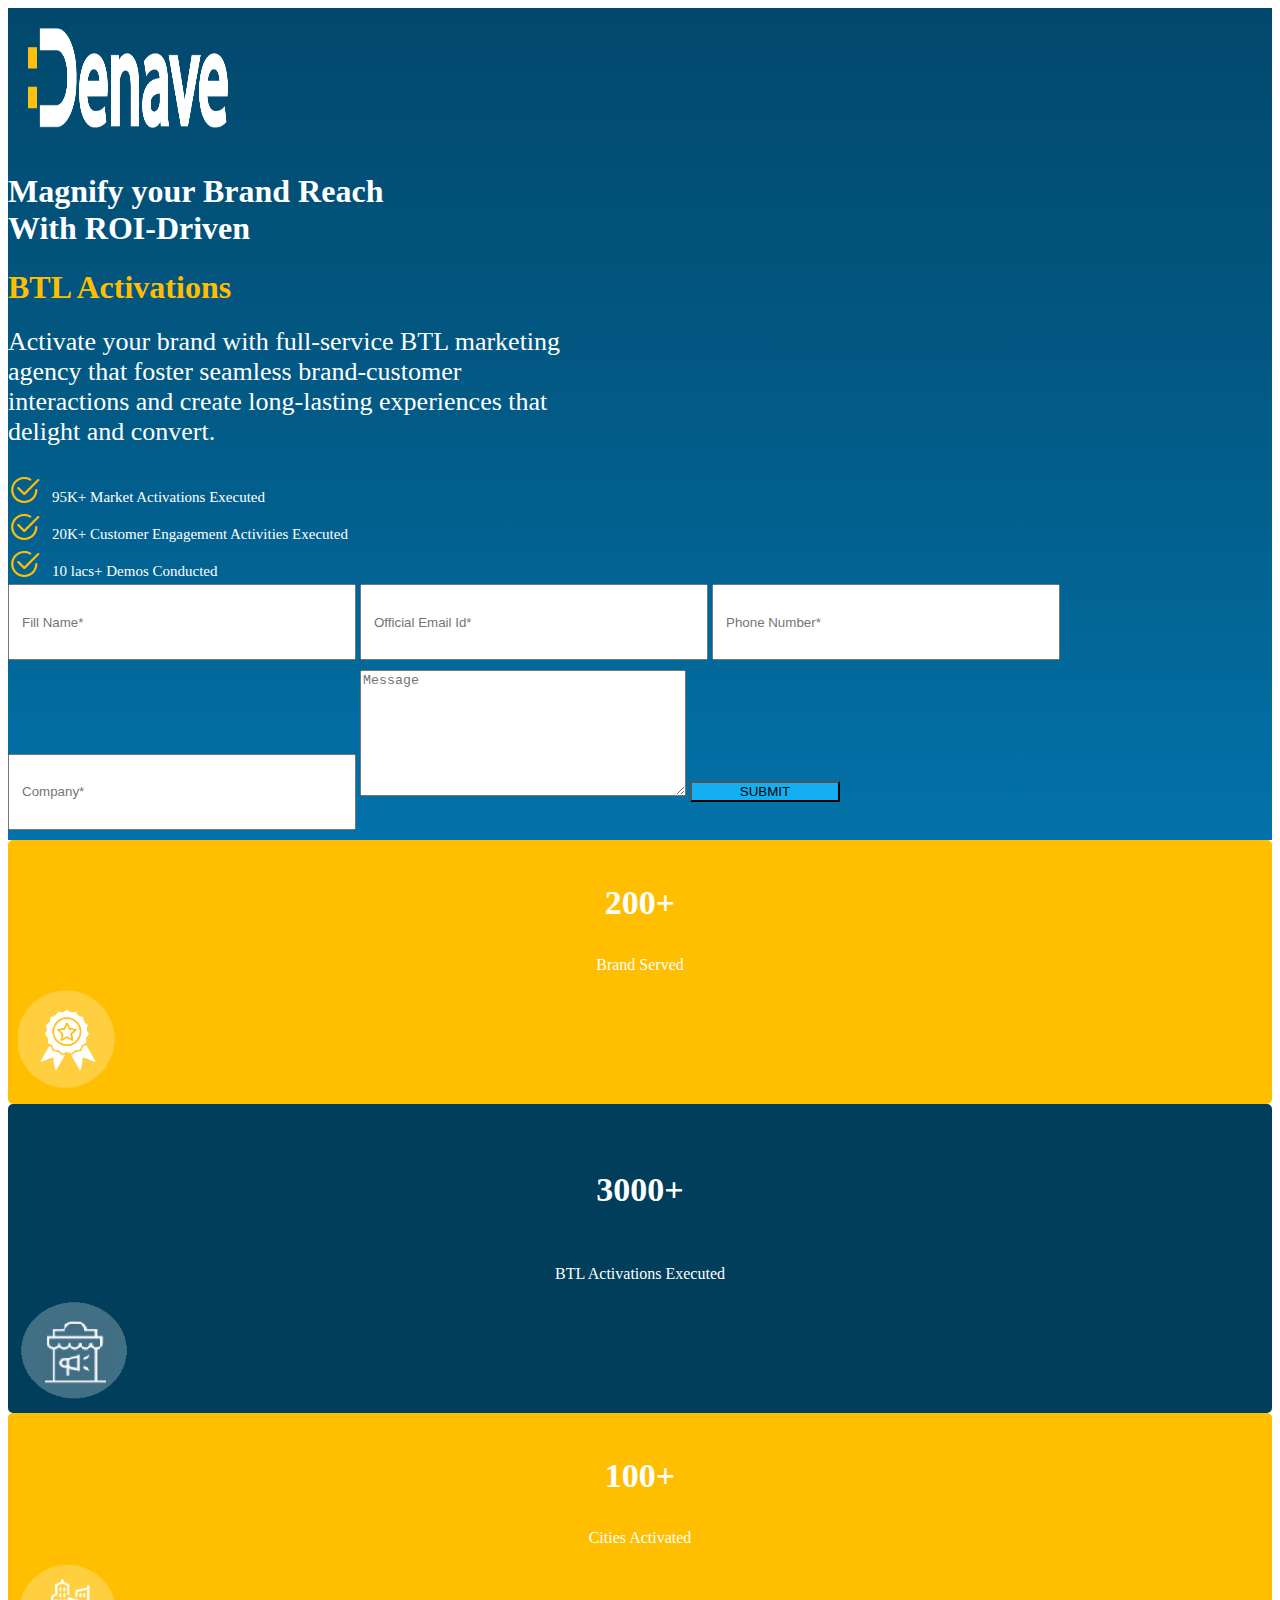
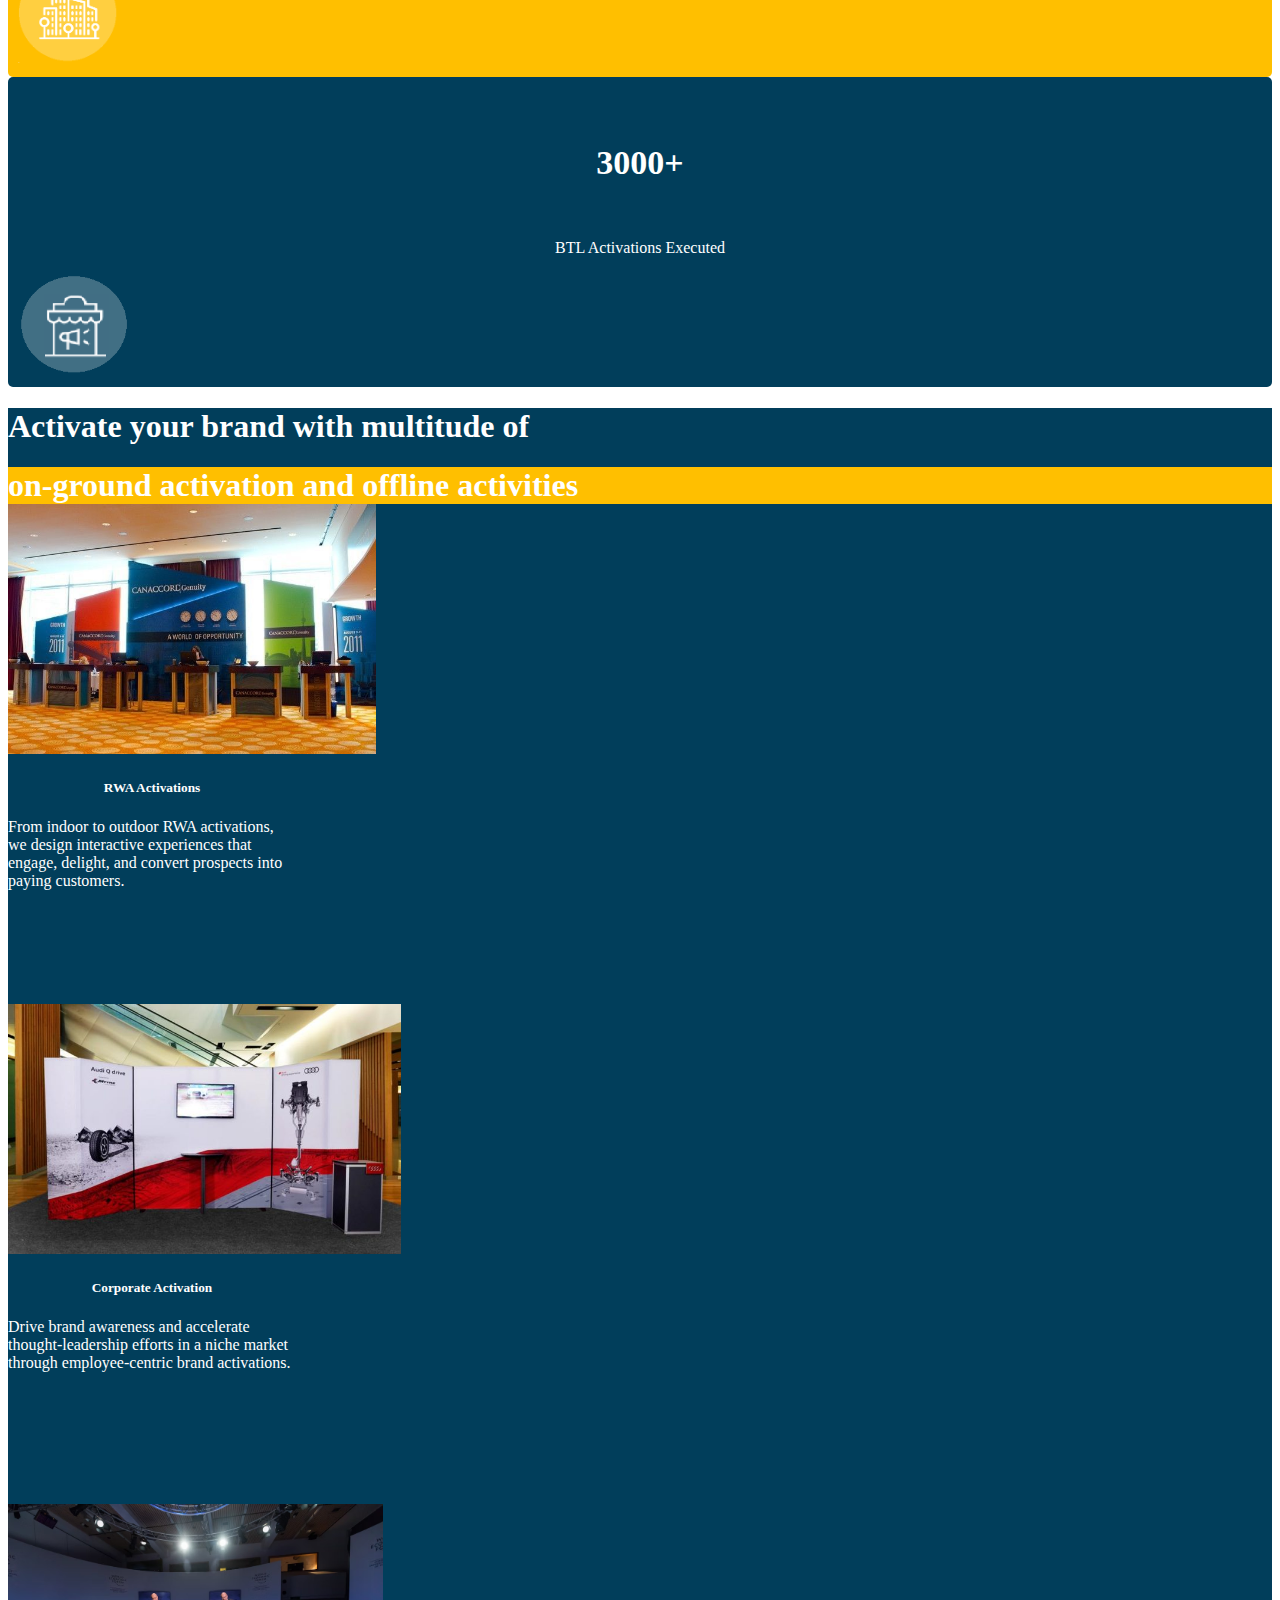
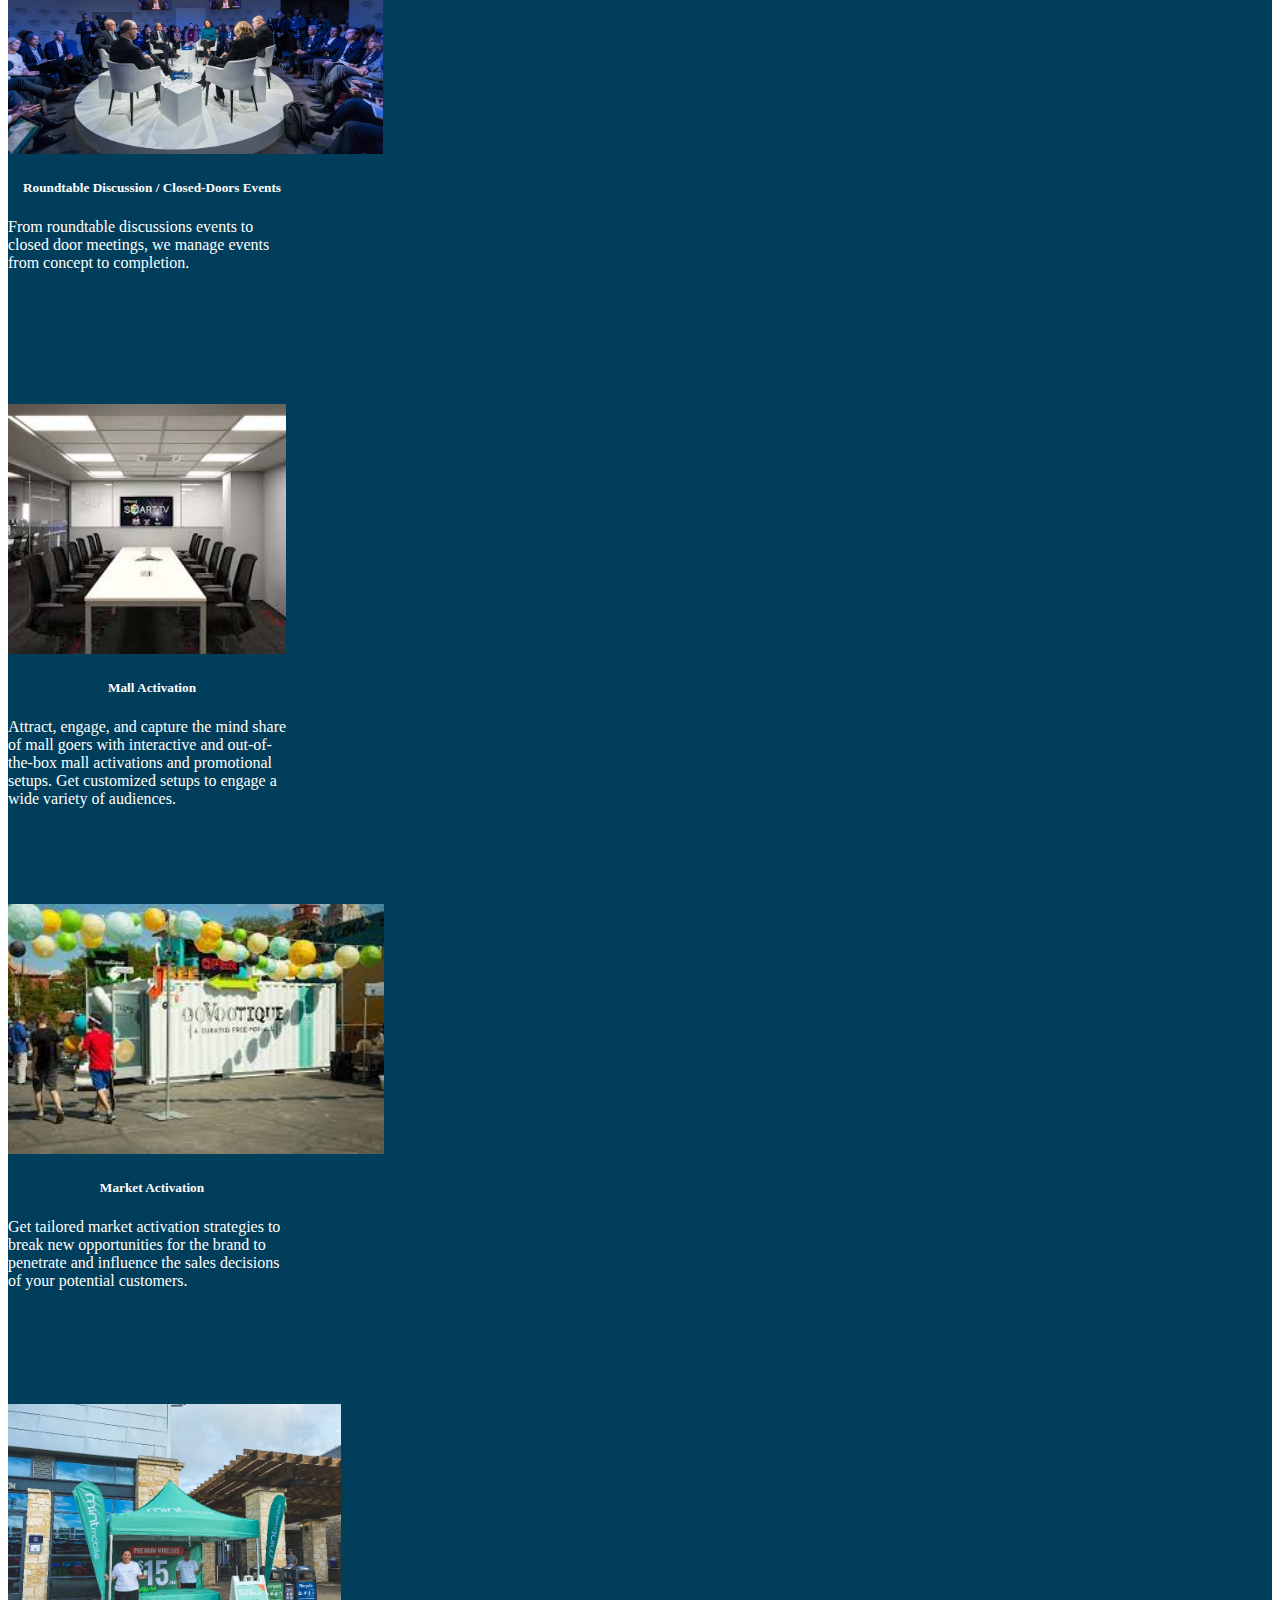
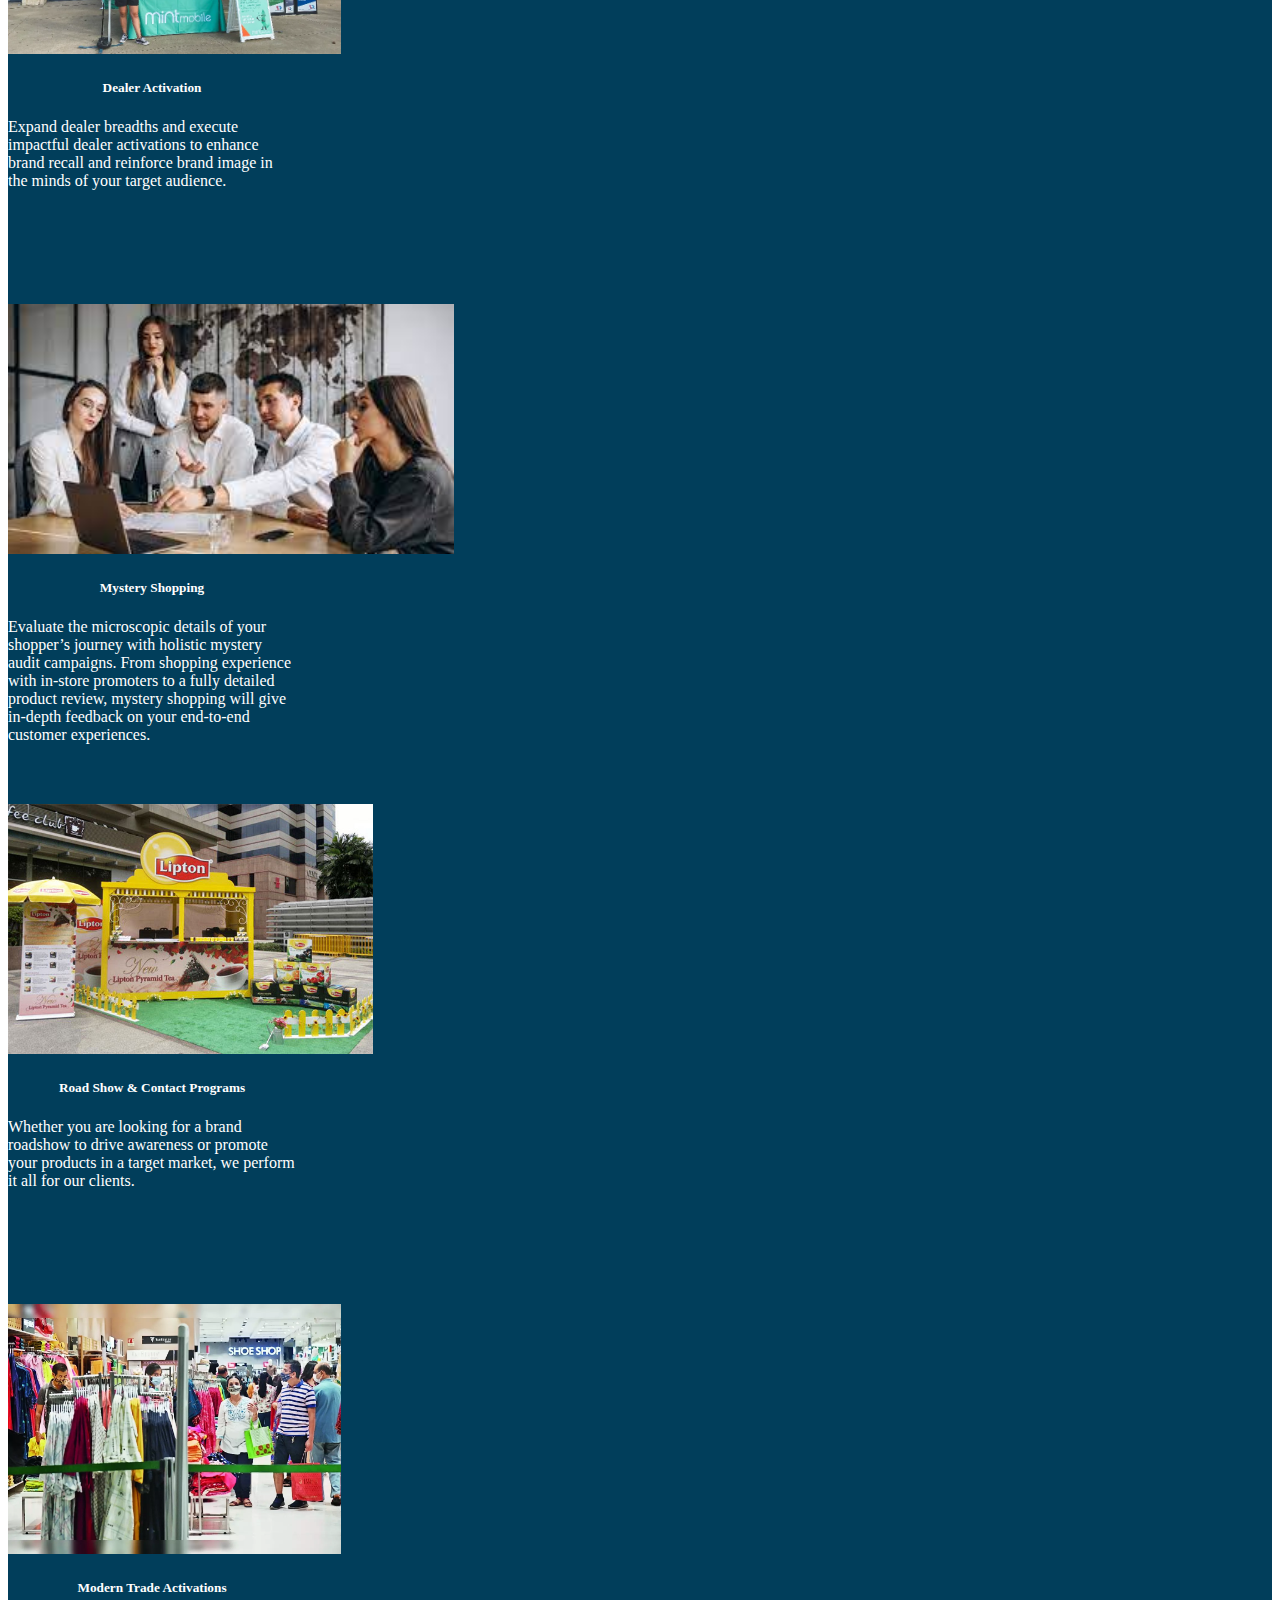
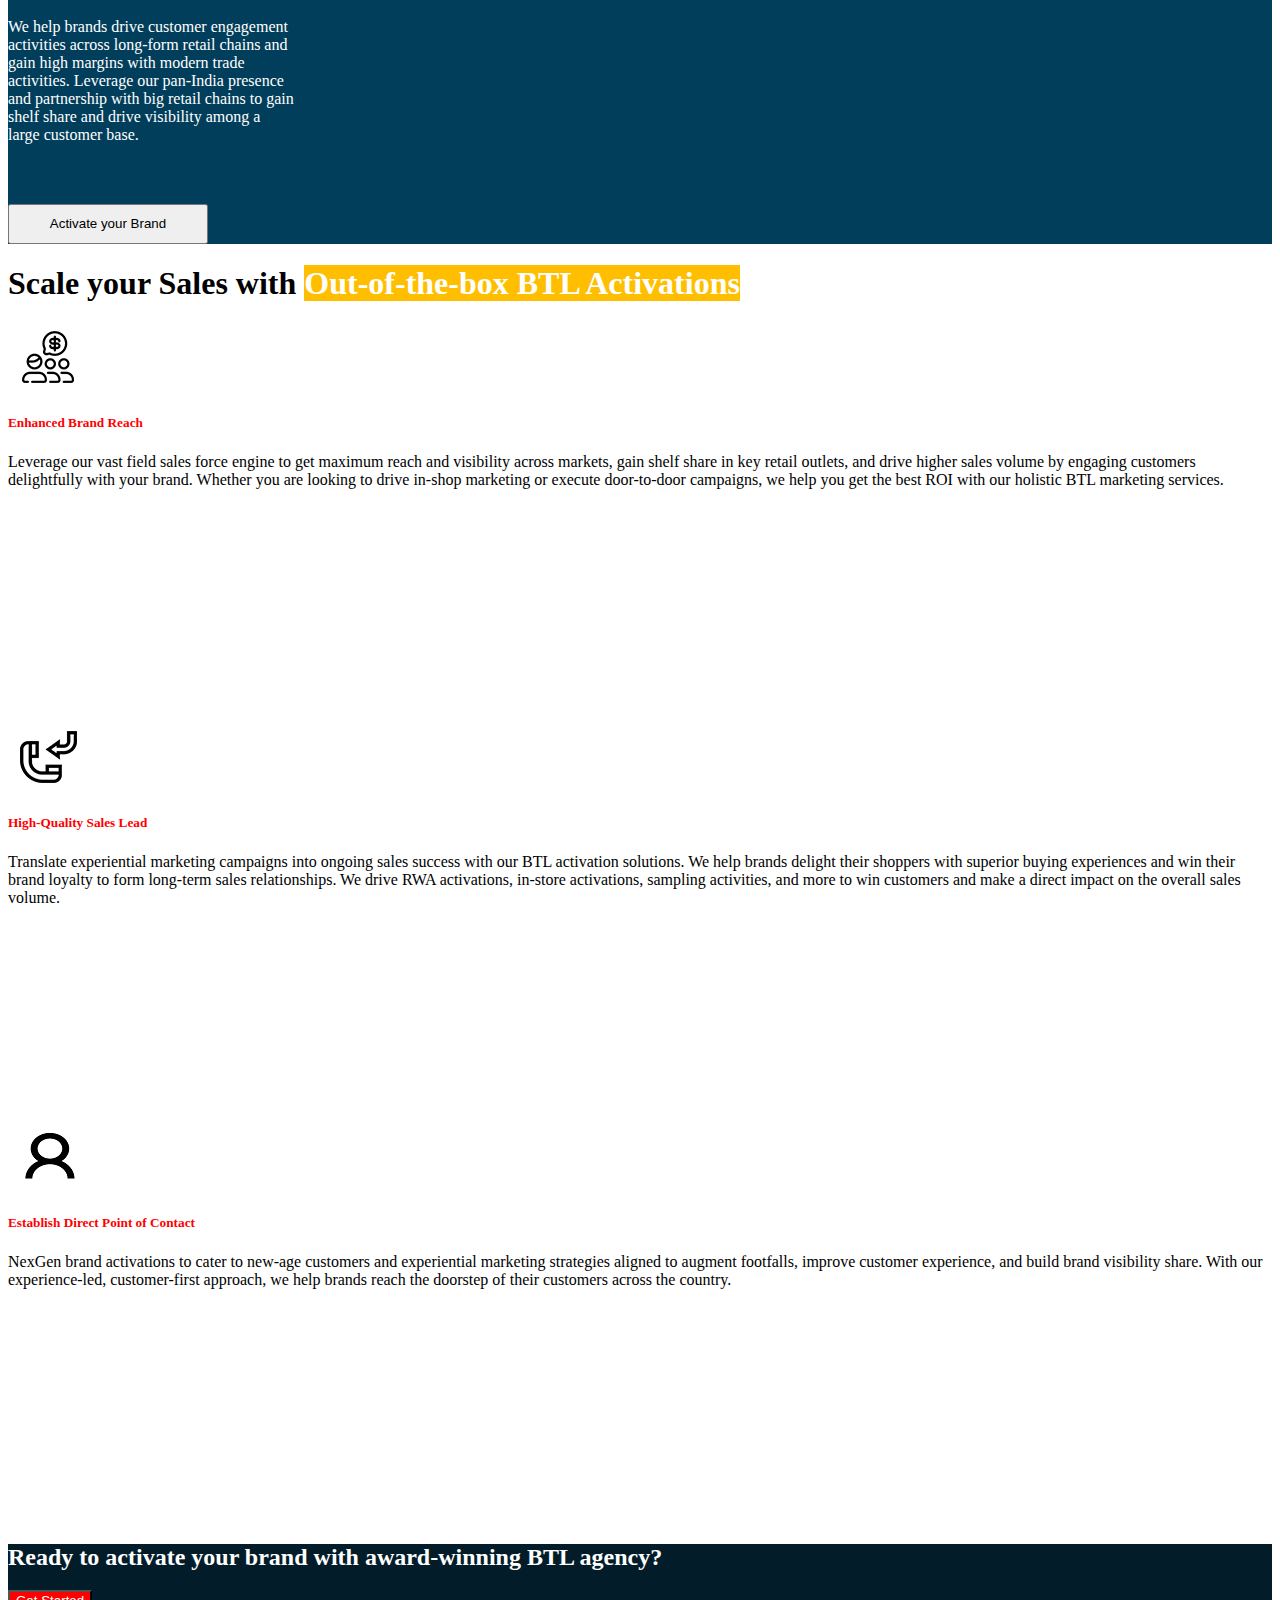
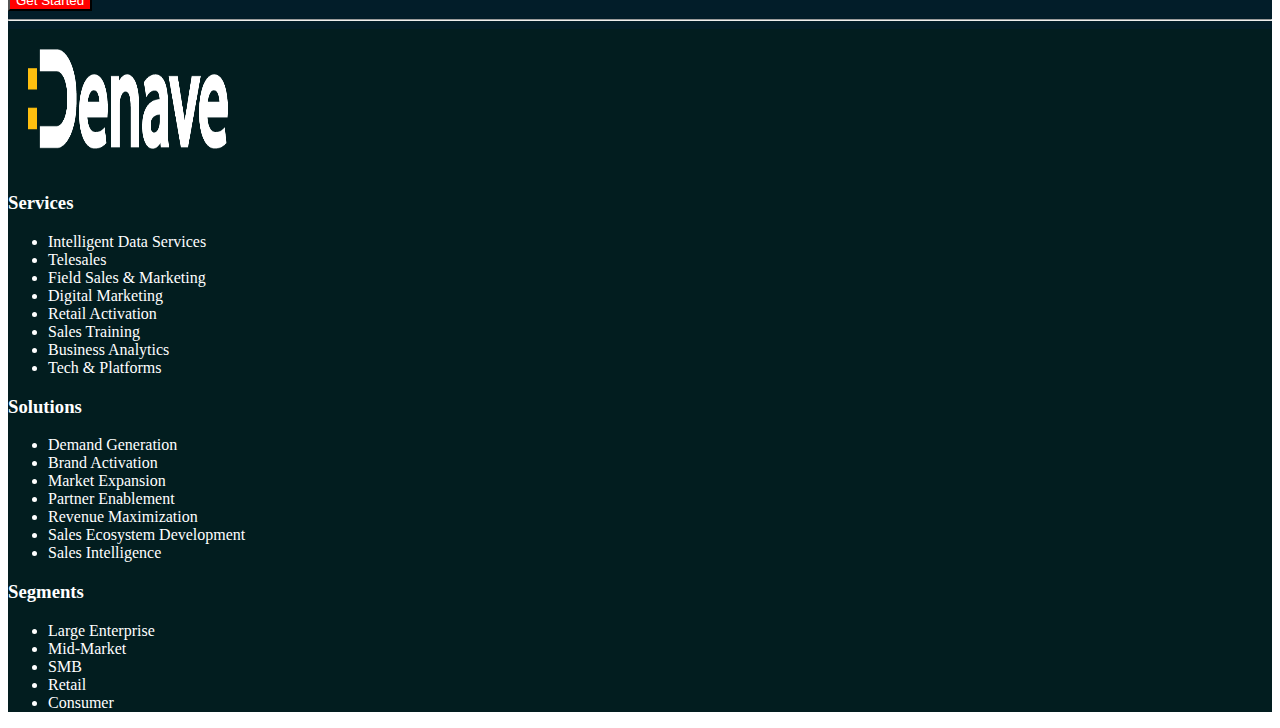
<file: home.html>
<!DOCTYPE html>
<html lang="en">

<head>
    <meta charset="UTF-8">
    <meta name="viewport" content="width=device-width, initial-scale=1.0">
    <title>Document</title>
    <link rel="stylesheet" href="css/style.css">
    <link rel="stylesheet" href="https://cdn.jsdelivr.net/npm/bootstrap-icons@1.3.0/font/bootstrap-icons.css">
    <link href="https://cdn.jsdelivr.net/npm/bootstrap@5.3.2/dist/css/bootstrap.min.css" rel="stylesheet"
        integrity="sha384-T3c6CoIi6uLrA9TneNEoa7RxnatzjcDSCmG1MXxSR1GAsXEV/Dwwykc2MPK8M2HN" crossorigin="anonymous">
</head>

<body>
    <!--Main Container-->
    <div class="fluid-container first-container p-4">
        <div class="row">
            <img src="images/logo.png" alt="Logo" class="logo-img">
        </div>
        <div class="row mt-4">
            <div class="col-8">
                <h1 class="white-heading">Magnify your Brand Reach <br> With ROI-Driven</h1>
                <h1 style="color: rgb(255, 191, 0);">BTL Activations</h1>
                <p class="main-text">Activate your brand with full-service BTL marketing <br> agency that foster
                    seamless brand-customer <br> interactions and create long-lasting experiences that <br> delight and
                    convert.</p>
                    <div>
                        <span><i class="bi bi-check2-circle" style="color: rgb(255, 191, 0); font-size: 32px;"></i></span>
                        <span style="font-size: 15px; font-weight: 400; color: white;">95K+ Market Activations Executed</span>
                    </div>
                    <div>
                        <span><i class="bi bi-check2-circle" style="color: rgb(255, 191, 0); font-size: 32px;"></i></span>
                        <span style="font-size: 15px; font-weight: 400; color: white;">20K+ Customer Engagement Activities Executed</span>
                    </div>
                    <div>
                        <span><i class="bi bi-check2-circle" style="color: rgb(255, 191, 0); font-size: 32px;"></i></span>
                        <span style="font-size: 15px; font-weight: 400; color: white;">10 lacs+ Demos Conducted</span>
                    </div>
            </div>
            <div class="col-4 text-center">
                <input type="text" name="fullName" id="fullName" placeholder="Fill Name*">
                <input type="email" name="email" id="email" placeholder="Official Email Id*">
                <input type="tel" name="phone" id="phone" placeholder="Phone Number*">
                <input type="text" name="company" id="company" placeholder="Company*">
                <textarea name="message" id="message" cols="30" rows="8" placeholder="Message"></textarea>
                <button class="btn btn-primary submit">SUBMIT</button>
            </div>
        </div>
    </div>
    <!--Card Group Section-->
    <div class="fluid-container p-4">
        <div class="card-group">
            <div class="card odd-card-class">
              <div class="card-body">
                <h3 class="card-title" style="font-size: 34px; text-align: center;">200+</h3>
                <p class="card-text card-text-class">Brand Served</p>
                <div class="text-center mt-4">
                    <img src="images/card1.png" alt="certified" style="height: 100px;">
                </div>
              </div>
            </div>
            <div class="card even-card-class">
              <div class="card-body">
                <h5 class="card-title" style="font-size: 34px; text-align: center;">3000+</h5>
                <p class="card-text card-text-class">BTL Activations Executed</p>
                <div class="text-center mt-4">
                    <img src="images/card2.png" alt="certified" style="height: 100px;">
                </div>
              </div>
            </div>
            <div class="card odd-card-class">
                <div class="card-body">
                  <h3 class="card-title" style="font-size: 34px; text-align: center;">100+</h3>
                  <p class="card-text card-text-class">Cities Activated</p>
                  <div class="text-center mt-4">
                      <img src="images/card3.png" alt="Cities" style="height: 100px;">
                  </div>
                </div>
              </div>
              <div class="card even-card-class">
                <div class="card-body">
                  <h5 class="card-title" style="font-size: 34px; text-align: center;">3000+</h5>
                  <p class="card-text card-text-class">BTL Activations Executed</p>
                  <div class="text-center mt-4">
                      <img src="images/card2.png" alt="certified" style="height: 100px;">
                  </div>
                </div>
              </div>
          </div>
    </div>
    <!--Card Section-->
    <div class="fluid-container card-section p-4">
        <div class="row text-center">
            <h1>Activate your brand with multitude of</h1>
            <h1 style="background-color: #ffbf00; width: auto; margin: auto;">on-ground activation and offline activities</h1>
        </div>
        <div class="row m-2 mt-4 p-4">
            <div class="col-4">
                <div class="card" style="width: 18rem;">
                    <img src="images/c1.jpg" class="card-img-top" alt="RWA Activations">
                    <div class="card-body">
                      <h5 class="card-title">RWA Activations</h5>
                      <p class="card-text">From indoor to outdoor RWA activations, we design interactive experiences that engage, delight, and convert prospects into paying customers.</p>
                    </div>
                  </div>
            </div>
            <div class="col-4">
                <div class="card" style="width: 18rem;">
                    <img src="images/c2.jpg" class="card-img-top" alt="Corporate Activation">
                    <div class="card-body">
                      <h5 class="card-title">Corporate Activation</h5>
                      <p class="card-text">Drive brand awareness and accelerate thought-leadership efforts in a niche market <br> through employee-centric brand activations.</p>
                    </div>
                  </div>
            </div>
            <div class="col-4">
                <div class="card" style="width: 18rem;">
                    <img src="images/c3.avif" class="card-img-top" alt="Discussion">
                    <div class="card-body">
                      <h5 class="card-title">Roundtable Discussion / Closed-Doors Events</h5>
                      <p class="card-text">From roundtable discussions events to closed door meetings, we manage events from concept to completion.</p>
                    </div>
                  </div>
            </div>
        </div>

        <div class="row m-2 mt-4 p-4">
            <div class="col-4">
                <div class="card" style="width: 18rem;">
                    <img src="images/c4.jpg" class="card-img-top" alt="Mall Activation">
                    <div class="card-body">
                      <h5 class="card-title">Mall Activation</h5>
                      <p class="card-text">Attract, engage, and capture the mind share of mall goers with interactive and out-of-the-box mall activations and promotional setups. Get customized setups to engage a wide variety of audiences.</p>
                    </div>
                  </div>
            </div>
            <div class="col-4">
                <div class="card" style="width: 18rem;">
                    <img src="images/c5.jpg" class="card-img-top" alt="Market Activation">
                    <div class="card-body">
                      <h5 class="card-title">Market Activation</h5>
                      <p class="card-text">Get tailored market activation strategies to break new opportunities for the brand to penetrate and influence the sales decisions of your potential customers.</p>
                    </div>
                  </div>
            </div>
            <div class="col-4">
                <div class="card" style="width: 18rem;">
                    <img src="images/c6.jpg" class="card-img-top" alt="Dealer Activation">
                    <div class="card-body">
                      <h5 class="card-title">Dealer Activation</h5>
                      <p class="card-text">Expand dealer breadths and execute impactful dealer activations to enhance brand recall and reinforce brand image in the minds of your target audience.</p>
                    </div>
                  </div>
            </div>
        </div>

        <div class="row m-2 mt-4 p-4">
            <div class="col-4">
                <div class="card" style="width: 18rem;">
                    <img src="images/c7.jpg" class="card-img-top" alt="Mystery Shopping">
                    <div class="card-body">
                      <h5 class="card-title">Mystery Shopping</h5>
                      <p class="card-text">Evaluate the microscopic details of your shopper’s journey with holistic mystery audit campaigns. From shopping experience with in-store promoters to a fully detailed product review, mystery shopping will give in-depth feedback on your end-to-end customer experiences.</p>
                    </div>
                  </div>
            </div>
            <div class="col-4">
                <div class="card" style="width: 18rem;">
                    <img src="images/c8.jpg" class="card-img-top" alt="Programs">
                    <div class="card-body">
                      <h5 class="card-title">Road Show & Contact Programs</h5>
                      <p class="card-text">Whether you are looking for a brand roadshow to drive awareness or promote your products in a target market, we perform it all for our clients.</p>
                    </div>
                  </div>
            </div>
            <div class="col-4">
                <div class="card" style="width: 18rem;">
                    <img src="images/c9.webp" class="card-img-top" alt="Modern">
                    <div class="card-body">
                      <h5 class="card-title">Modern Trade Activations</h5>
                      <p class="card-text">We help brands drive customer engagement activities across long-form retail chains and gain high margins with modern trade activities. Leverage our pan-India presence and partnership with big retail chains to gain shelf share and drive visibility among a large customer base.</p>
                    </div>
                  </div>
            </div>
        </div>

        <div class="row">
            <div class="col text-center m-2">
                <button type="button" class="btn btn-danger" style="width: 200px; height: 40px;">Activate your Brand</button>
            </div>
        </div>
    </div>
    <!--Icons Card-->
    <div class="fluid-container">
        <div class="row m-4 p-2">
            <div class="col text-center">
                <h1>
                    <span>Scale your Sales with</span>
                    <span style="color: white; background-color: #ffbf00;">Out-of-the-box BTL Activations</span>
                </h1>
            </div>
        </div>
        <div class="row m-4 p-2">
            <div class="col-4">
                <div class="card text-center p-2 shadow p-3 mb-5 bg-body-tertiary rounded" style="height: 400px;">
                    <img src="images/icon1.png" class="card-img-top m-auto mt-2" alt="icon1" style="width: 80px; height: 65px;">
                    <div class="card-body">
                      <h5 class="card-title" style="color: red;">Enhanced Brand Reach</h5>
                      <p class="card-text">Leverage our vast field sales force engine to get maximum reach and visibility across markets, gain shelf share in key retail outlets, and drive higher sales volume by engaging customers delightfully with your brand. Whether you are looking to drive in-shop marketing or execute door-to-door campaigns, we help you get the best ROI with our holistic BTL marketing services.</p>
                    </div>
                  </div>
            </div>
            <div class="col-4">
                <div class="card text-center p-2 shadow p-3 mb-5 bg-body-tertiary rounded" style="height: 400px;">
                    <img src="images/icon2.png" class="card-img-top m-auto mt-2" alt="icon2" style="width: 80px; height: 65px;">
                    <div class="card-body">
                      <h5 class="card-title" style="color: red;">High-Quality Sales Lead</h5>
                      <p class="card-text">Translate experiential marketing campaigns into ongoing sales success with our BTL activation solutions. We help brands delight their shoppers with superior buying experiences and win their brand loyalty to form long-term sales relationships. We drive RWA activations, in-store activations, sampling activities, and more to win customers and make a direct impact on the overall sales volume.</p>
                    </div>
                  </div>
            </div>
            <div class="col-4">
                <div class="card text-center p-2 shadow p-3 mb-5 bg-body-tertiary rounded" style="height: 400px;">
                    <img src="images/icon3.png" class="card-img-top m-auto mt-2" alt="icon3" style="width: 80px; height: 65px;">
                    <div class="card-body">
                      <h5 class="card-title" style="color: red;">Establish Direct Point of Contact</h5>
                      <p class="card-text">NexGen brand activations to cater to new-age customers and experiential marketing strategies aligned to augment footfalls, improve customer experience, and build brand visibility share. With our experience-led, customer-first approach, we help brands reach the doorstep of their customers across the country.</p>
                    </div>
                  </div>
            </div>
        </div>
    </div>
    <!--Footer-->
    <div class="footer-section">
    <div class="fluid-container p-4">
        <div class="row m-2">
            <div class="col-10">
                <h2>Ready to activate your brand with award-winning BTL agency?</h2>
            </div>
            <div class="col-2 text-end">
                <button class="btn btn-red">Get Started</button>
            </div>
        </div>
    </div>
    <hr class="p-0">
    <div class="row footer-contact">
        <div class="col-3">
            <img src="images/logo.png" alt="Logo" class="logo-img">
            <!-- <div class="row float-end">
                <div class="col">
                    <img src="images/facebook.png" height="30" width="30" alt="">
                    <img src="images/twiter.jpg" height="30" width="30" alt="">
                </div>
            </div> -->
        </div>
        <div class="col-3">
            <h3>Services</h3>
            <ul class="mt-4">
                <li>Intelligent Data Services</li>
                <li>Telesales</li>
                <li>Field Sales & Marketing</li>
                <li>Digital Marketing</li>
                <li>Retail Activation</li>
                <li>Sales Training</li>
                <li>Business Analytics</li>
                <li>Tech & Platforms</li>
            </ul>
        </div>
        <div class="col-3">
            <h3>Solutions</h3>
            <ul class="mt-4">
                <li>Demand Generation</li>
                <li>Brand Activation</li>
                <li>Market Expansion</li>
                <li>Partner Enablement</li>
                <li>Revenue Maximization</li>
                <li>Sales Ecosystem Development</li>
                <li>Sales Intelligence</li>
            </ul>
        </div>
        <div class="col-3">
            <h3>Segments</h3>
            <ul class="mt-4">
                <li>Large Enterprise</li>
                <li>Mid-Market</li>
                <li>SMB</li>
                <li>Retail</li>
                <li>Consumer</li>
            </ul>
        </div>
    </div>
    </div>
    <script src="https://cdn.jsdelivr.net/npm/@popperjs/core@2.11.8/dist/umd/popper.min.js"
        integrity="sha384-I7E8VVD/ismYTF4hNIPjVp/Zjvgyol6VFvRkX/vR+Vc4jQkC+hVqc2pM8ODewa9r"
        crossorigin="anonymous"></script>
    <script src="https://cdn.jsdelivr.net/npm/bootstrap@5.3.2/dist/js/bootstrap.min.js"
        integrity="sha384-BBtl+eGJRgqQAUMxJ7pMwbEyER4l1g+O15P+16Ep7Q9Q+zqX6gSbd85u4mG4QzX+"
        crossorigin="anonymous"></script>
</body>

</html>
</file>
<file: css/style.css>
.first-container{
    background-image: linear-gradient(rgba(2,72,108,255), rgba(2,91,135,255), rgba(3,114,169,255));
}

.logo-img{
    width: 200px !important;
    height: 100px;
    padding: 20px;
}

.white-heading{
    color: white;
}

.main-text{
    color: white;
    font-size: 26px;
    font-weight: 300;
    margin-top: 16px;
}

.bi{
    margin-right: 8px;
}

input{
    height: 60px;
    width: 320px;
    padding: 6px 12px;
    margin-bottom: 10px !important;
}

textarea{
    width: 320px;
}

.submit{
    margin-top: 10px;
    width: 150px;
    background-color: #13aff0 !important;
}

.submit:hover{
    background-color: #0b7cac !important;
}

.odd-card-class{
    background-color: #ffbf00 !important;
    color: white !important;
    padding: 10px;
    top: 0;
    transition: top ease 0.5s;
    border-radius: 5px;
}

.odd-card-class:hover{
    top: -10px;
}
.card-text-class{
    font-size: 16px;
    font-weight: 400;
    text-align: center;
    margin-top: 30px;
}

.even-card-class{
    background-color: #013e5b !important;
    color: white !important;
    padding: 10px;
    top: 0;
    transition: top ease 0.5s;
    border-radius: 5px;
}

.even-card-class:hover{
    top: -10px;
}

.card-section{
    background-color: #013e5b;
    color: white;
}

.card-section .card{
    height: 500px;
}

.card-section .card-img-top{
    height: 250px;
}

.card-section .card-title{
    text-align: center;
}

.footer-section{
    background-color: #021D29;
    color: white;
}

.btn-red{
    background-color: red !important;
    color: white !important;
}

.footer-contact{
    background-color: #021D1F !important;
}
</file>
